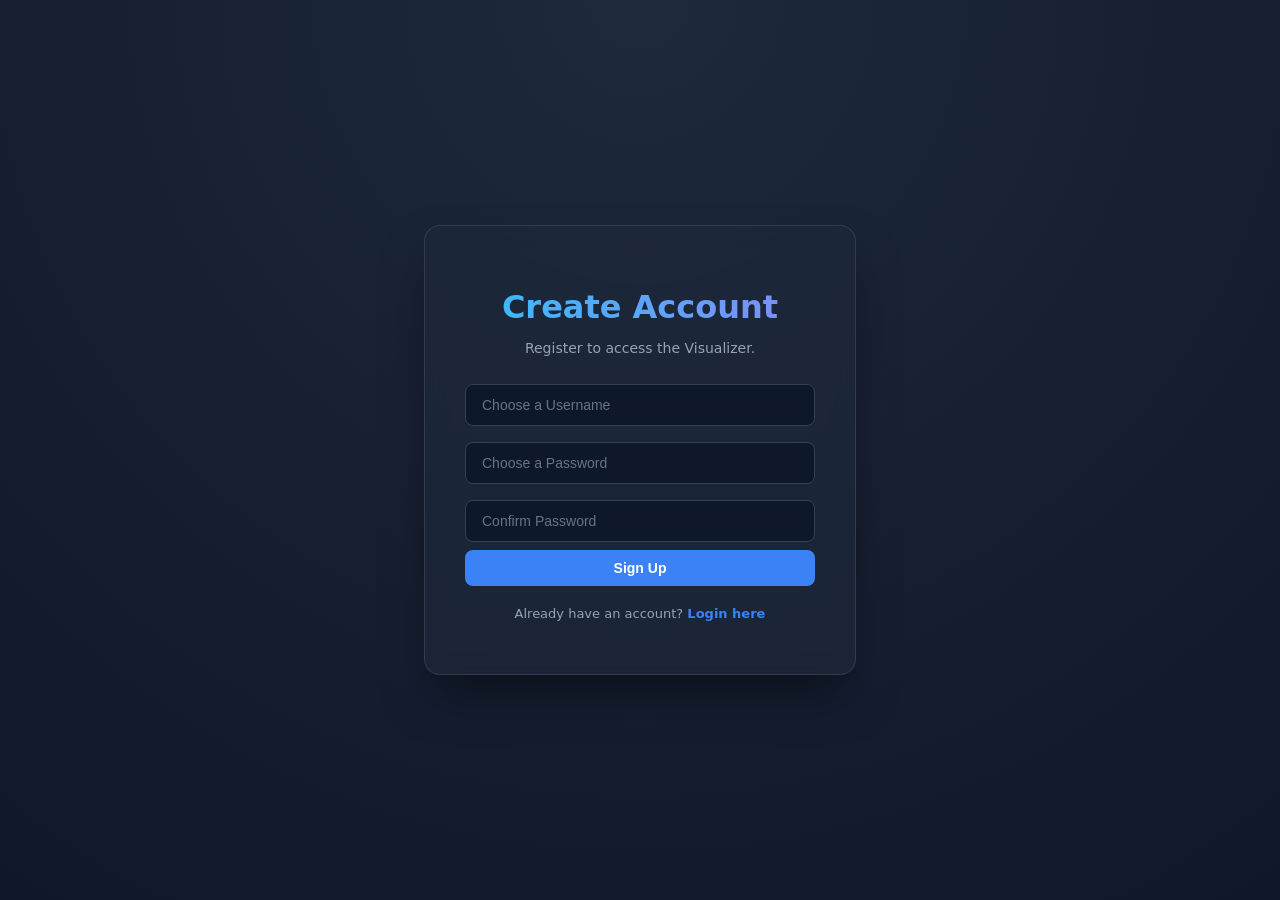
<file: index.html>
<!DOCTYPE html>
<html lang="en">
<head>
    <meta charset="UTF-8">
    <meta name="viewport" content="width=device-width, initial-scale=1.0">
    <title>DSA Visualizer - Authentication</title>
    <link rel="stylesheet" href="style.css">
</head>
<body class="welcome-body">
    
    <div id="signup-box" class="welcome-container login-box">
        <h1 class="gradient-text">Create Account</h1>
        <p class="subtitle">Register to access the Visualizer.</p>
        
        <form id="signup-form">
            <input type="text" id="reg-username" class="auth-input" placeholder="Choose a Username" required>
            <input type="password" id="reg-password" class="auth-input" placeholder="Choose a Password" required>
            <input type="password" id="reg-confirm" class="auth-input" placeholder="Confirm Password" required>
            <button type="submit" class="primary-btn" style="width: 100%;">Sign Up</button>
        </form>
        
        <p id="signup-msg" class="status-message"></p>
        
        <p class="toggle-text">Already have an account? 
            <span class="toggle-link" onclick="toggleView('login')">Login here</span>
        </p>
    </div>

    <div id="login-box" class="welcome-container login-box" style="display: none;">
        <h1 class="gradient-text">Student Login</h1>
        <p class="subtitle">Enter your credentials to continue.</p>
        
        <form id="login-form">
            <input type="text" id="username" class="auth-input" placeholder="Username" required>
            <input type="password" id="password" class="auth-input" placeholder="Password" required>
            <button type="submit" class="primary-btn" style="width: 100%;">Login</button>
        </form>
        
        <p id="login-error-msg" class="status-message error-text" style="display: none;">Invalid username or password.</p>
        
        <p class="toggle-text">Don't have an account? 
            <span class="toggle-link" onclick="toggleView('signup')">Create one</span>
        </p>
    </div>

    <script>
        function toggleView(view) {
            if (view === 'login') {
                document.getElementById('signup-box').style.display = 'none';
                document.getElementById('login-box').style.display = 'block';
            } else {
                document.getElementById('login-box').style.display = 'none';
                document.getElementById('signup-box').style.display = 'block';
            }
        }

        document.getElementById('signup-form').addEventListener('submit', function(e) {
            e.preventDefault(); 
            const user = document.getElementById('reg-username').value.trim();
            const pass = document.getElementById('reg-password').value;
            const confirm = document.getElementById('reg-confirm').value;
            const msg = document.getElementById('signup-msg');

            // 1. Check if passwords match
            if (pass !== confirm) {
                msg.className = "status-message error-text";
                msg.innerText = "Passwords do not match!";
                return;
            }

            // 2. NEW: Check if user already exists
            if (localStorage.getItem(user) !== null) {
                msg.className = "status-message error-text";
                msg.innerText = "Username already exists! Choose another.";
                return;
            }

            // 3. Save new user
            localStorage.setItem(user, pass);
            msg.className = "status-message success-text";
            msg.innerText = "Account created! Redirecting to login...";
            
            setTimeout(() => {
                document.getElementById('signup-form').reset();
                msg.innerText = "";
                toggleView('login');
            }, 1500); 
        });

        document.getElementById('login-form').addEventListener('submit', function(e) {
            e.preventDefault(); 
            const user = document.getElementById('username').value.trim();
            const pass = document.getElementById('password').value;
            const storedPass = localStorage.getItem(user);

            if (storedPass && storedPass === pass) {
                sessionStorage.setItem("isLoggedIn", "true"); 
                window.location.href = "welcome.html";
            } else {
                document.getElementById('login-error-msg').style.display = "block";
            }
        });
    </script>
</body>
</html>
</file>
<file: style.css>
:root {
    --bg-dark: #0f172a;
    --panel-bg: #1e293b;
    --panel-border: rgba(255, 255, 255, 0.1);
    --primary: #3b82f6;
    --primary-hover: #2563eb;
    --success: #10b981;
    --danger: #ef4444;
    --danger-hover: #dc2626;
    --warning: #f59e0b;
    --text-main: #f8fafc;
    --text-muted: #94a3b8;
    --bar-default: #38bdf8;
}

body {
    font-family: 'Inter', system-ui, -apple-system, sans-serif;
    background-color: var(--bg-dark);
    color: var(--text-main);
    text-align: center;
    margin: 0;
    padding: 0;
    min-height: 100vh;
}

/* Typography */
.gradient-text {
    background: linear-gradient(to right, #38bdf8, #818cf8);
    -webkit-background-clip: text;
    -webkit-text-fill-color: transparent;
    margin-bottom: 5px;
}
.subtitle { color: var(--text-muted); font-size: 14px; margin-bottom: 20px; }
.status-message { margin-top: 15px; font-weight: 600; font-size: 14px; }
.success-text { color: var(--success); }
.error-text { color: var(--danger); }

/* Authentication & Dashboard Screens */
.welcome-body {
    display: flex;
    justify-content: center;
    align-items: center;
    background: radial-gradient(circle at top, #1e293b 0%, #0f172a 100%);
}

.welcome-container {
    background-color: rgba(30, 41, 59, 0.7);
    backdrop-filter: blur(10px);
    padding: 40px;
    border-radius: 16px;
    border: 1px solid var(--panel-border);
    box-shadow: 0 25px 50px -12px rgba(0, 0, 0, 0.5);
}

.login-box { width: 350px; }
.dashboard-box { width: 500px; }

/* Dashboard Features */
.features-grid {
    display: grid;
    grid-template-columns: 1fr 1fr;
    gap: 15px;
    margin: 30px 0;
}
.feature-card {
    background-color: rgba(255,255,255,0.05);
    padding: 15px;
    border-radius: 8px;
    border: 1px solid var(--panel-border);
    font-size: 14px;
    font-weight: 500;
}
.dashboard-actions { display: flex; gap: 15px; justify-content: center; }

/* Inputs & Forms */
.auth-input, .modern-input, .modern-select {
    width: 100%;
    padding: 12px 16px;
    margin: 8px 0;
    box-sizing: border-box;
    border-radius: 8px;
    border: 1px solid #334155;
    background-color: #0f172a;
    color: white;
    font-size: 14px;
    transition: all 0.2s;
}
.auth-input:focus, .modern-input:focus, .modern-select:focus {
    outline: none;
    border-color: var(--primary);
    box-shadow: 0 0 0 2px rgba(59, 130, 246, 0.3);
}
.auth-input::placeholder, .modern-input::placeholder { color: #64748b; }
.modern-select { cursor: pointer; margin: 0; width: auto; }
.modern-input { width: 220px; margin: 0; }

/* Buttons */
button, .start-btn {
    padding: 10px 18px;
    font-size: 14px;
    font-weight: 600;
    border-radius: 8px;
    border: none;
    cursor: pointer;
    transition: all 0.2s ease;
    text-decoration: none;
    display: inline-block;
}
.primary-btn { background-color: var(--primary); color: white; }
.primary-btn:hover { background-color: var(--primary-hover); transform: translateY(-1px); }
.secondary-btn { background-color: #334155; color: white; border: 1px solid var(--panel-border); }
.secondary-btn:hover { background-color: #475569; }
.danger-btn { background-color: var(--danger); color: white; }
.danger-btn:hover { background-color: var(--danger-hover); }
.small-btn { padding: 6px 12px; font-size: 12px; }
.run-btn { background-color: var(--success); }
.run-btn:hover { background-color: #059669; }
button:disabled { opacity: 0.5; cursor: not-allowed; transform: none !important; }

/* Auth Toggles */
.toggle-text { margin-top: 20px; font-size: 13px; color: var(--text-muted); }
.toggle-link { color: var(--primary); cursor: pointer; font-weight: 600; transition: color 0.2s; }
.toggle-link:hover { color: #60a5fa; text-decoration: underline; }

/* Main App Layout */
.app-header {
    background-color: var(--panel-bg);
    border-bottom: 1px solid var(--panel-border);
    padding: 20px 40px;
    box-shadow: 0 4px 6px -1px rgba(0,0,0,0.2);
}
.header-top { display: flex; justify-content: space-between; align-items: center; margin-bottom: 20px; }

.toolbar {
    display: flex;
    flex-wrap: wrap;
    justify-content: center;
    gap: 20px;
    align-items: center;
}
.tool-group {
    display: flex;
    align-items: center;
    gap: 10px;
    background-color: rgba(0,0,0,0.2);
    padding: 10px;
    border-radius: 10px;
    border: 1px solid var(--panel-border);
}

.speed-group { font-size: 13px; font-weight: 600; color: var(--text-muted); }
#speed-slider { cursor: pointer; accent-color: var(--primary); width: 120px; }

.status-bar {
    margin: 20px auto 0;
    padding: 10px;
    background-color: rgba(245, 158, 11, 0.1);
    color: var(--warning);
    border-radius: 6px;
    font-size: 14px;
    font-weight: 500;
    max-width: 600px;
}

/* Visualization Stage */
.visualizer-stage { padding: 40px; }
.container {
    display: flex;
    justify-content: center;
    align-items: flex-end;
    height: 400px;
    gap: 4px;
}
.container.stack-mode { flex-direction: column-reverse; align-items: center; }

/* The Bars */
.bar {
    width: 35px; 
    background-color: var(--bar-default);
    border-radius: 4px 4px 0 0;
    transition: background-color 0.15s, height 0.15s, transform 0.15s;
    display: flex;
    justify-content: center;
    align-items: flex-end; 
    padding-bottom: 8px;
    color: white; 
    font-size: 13px;
    font-weight: 700;
    text-shadow: 0px 1px 3px rgba(0,0,0,0.8);
    box-shadow: 0 0 10px rgba(56, 189, 248, 0.2);
}

/* Stack Items */
.stack-mode .bar {
    width: 180px;
    height: 45px !important;
    border-radius: 6px;
    align-items: center; 
    font-size: 15px;
    border: 2px solid rgba(255,255,255,0.1);
    box-shadow: 0 4px 6px rgba(0,0,0,0.3);
}
</file>
